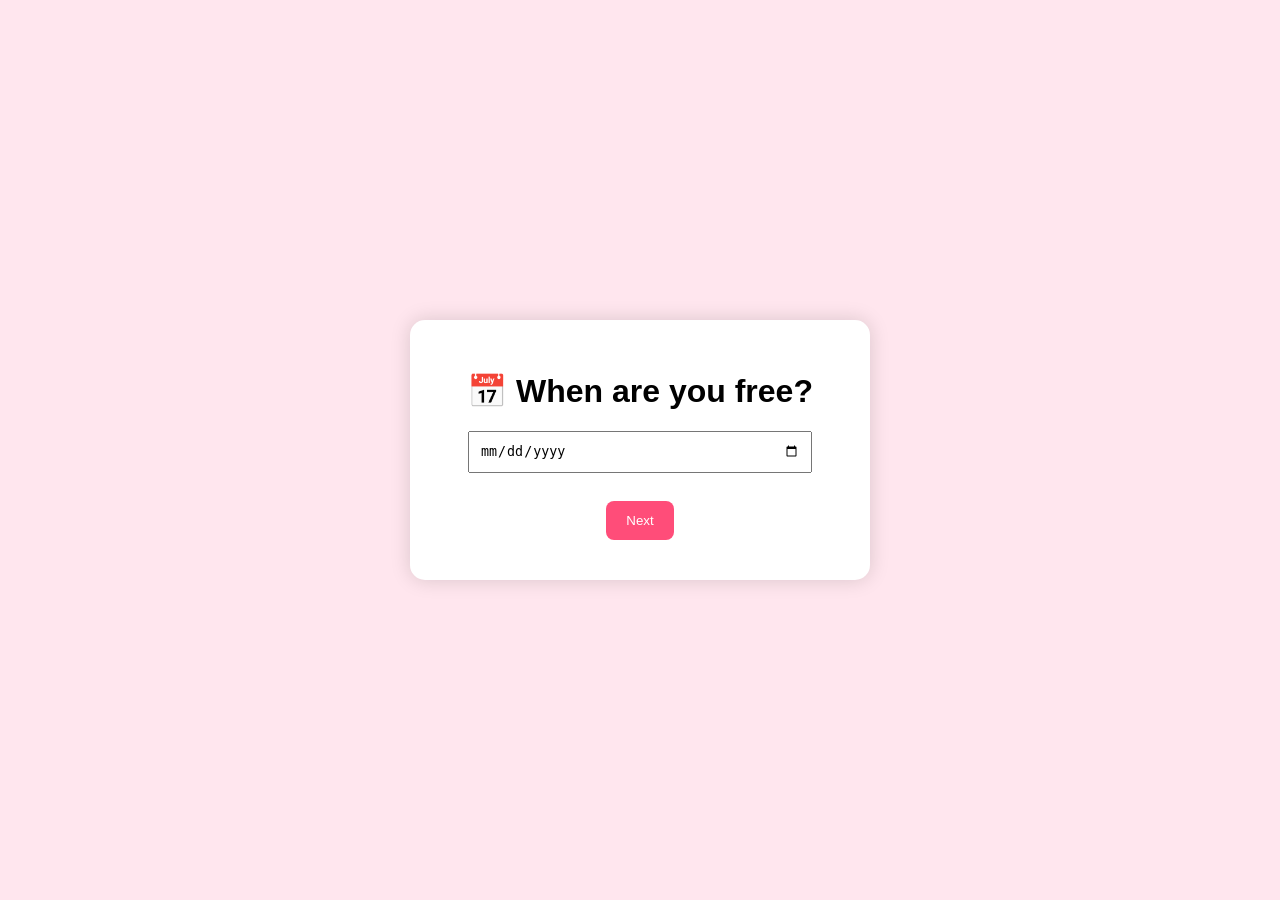
<file: date.html>
<!doctype html>
<html>
  <head>
    <title>Select Date</title>
    <link rel="stylesheet" href="style.css" />
  </head>
  <body>
    <div class="card">
      <h1>📅 When are you free?</h1>

      <input type="date" />

      <br /><br />

      <a href="time.html">
        <button>Next</button>
      </a>
    </div>
  </body>
</html>
</file>
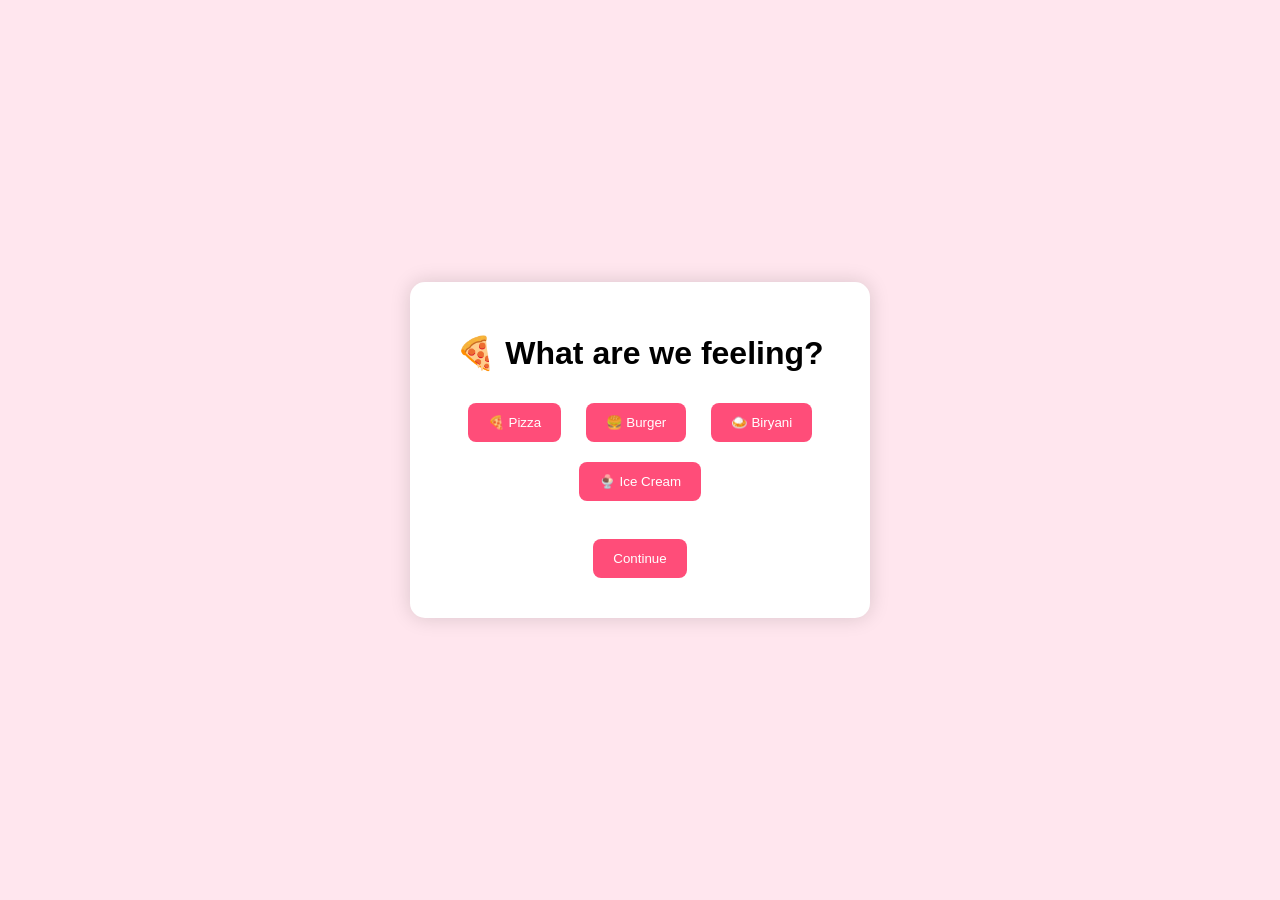
<file: food.html>
<!doctype html>
<html>
  <head>
    <title>Food</title>
    <link rel="stylesheet" href="style.css" />
  </head>
  <body>
    <div class="card">
      <h1>🍕 What are we feeling?</h1>

      <button>🍕 Pizza</button>
      <button>🍔 Burger</button>
      <button>🍛 Biryani</button>
      <button>🍨 Ice Cream</button>

      <br /><br />

      <a href="message.html">
        <button>Continue</button>
      </a>
    </div>
  </body>
</html>
</file>
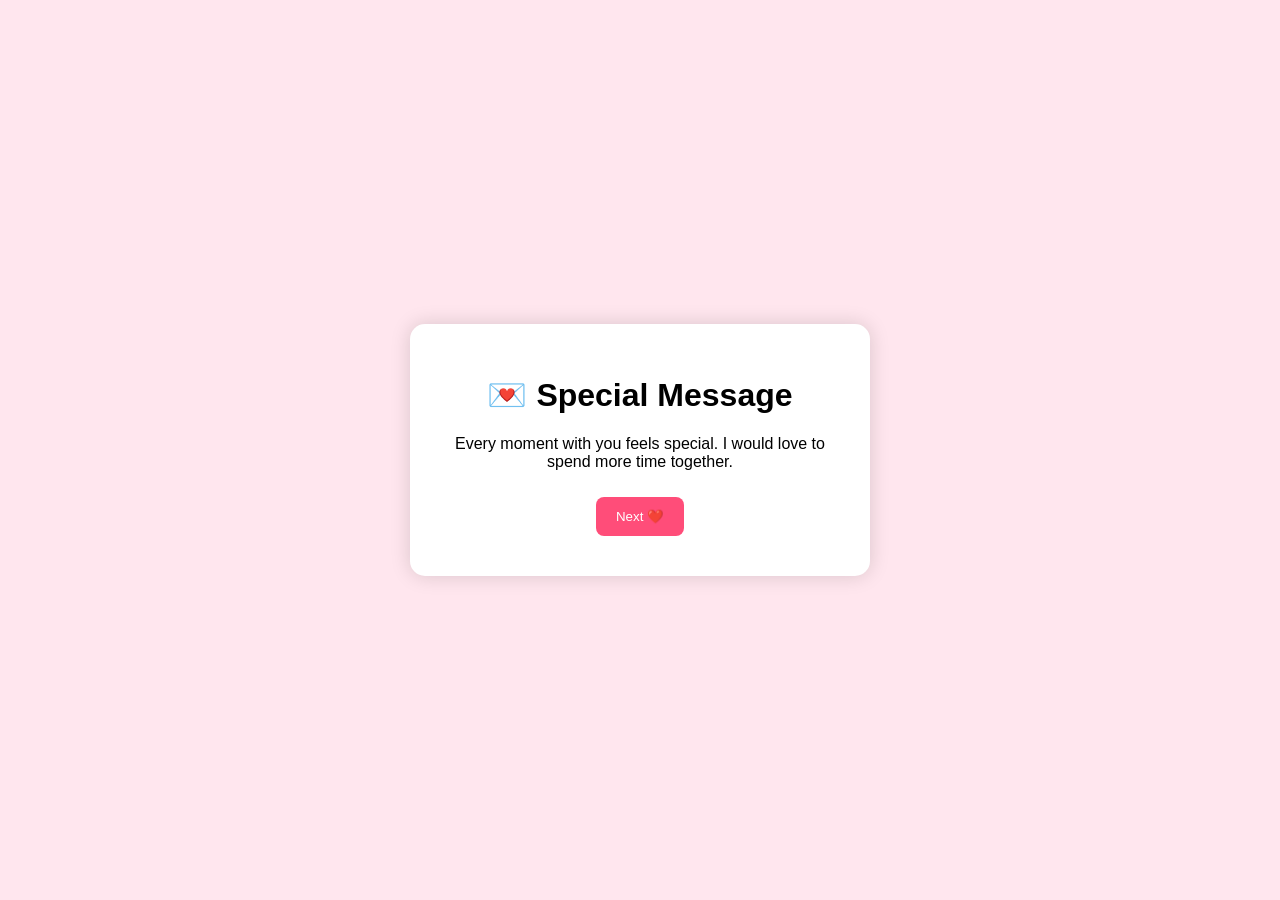
<file: message.html>
<!doctype html>
<html>
  <head>
    <title>Special Message</title>
    <link rel="stylesheet" href="style.css" />
  </head>
  <body>
    <div class="card">
      <h1>💌 Special Message</h1>

      <p>
        Every moment with you feels special. I would love to spend more time
        together.
      </p>

      <a href="proposal.html">
        <button>Next ❤️</button>
      </a>
    </div>
  </body>
</html>
</file>
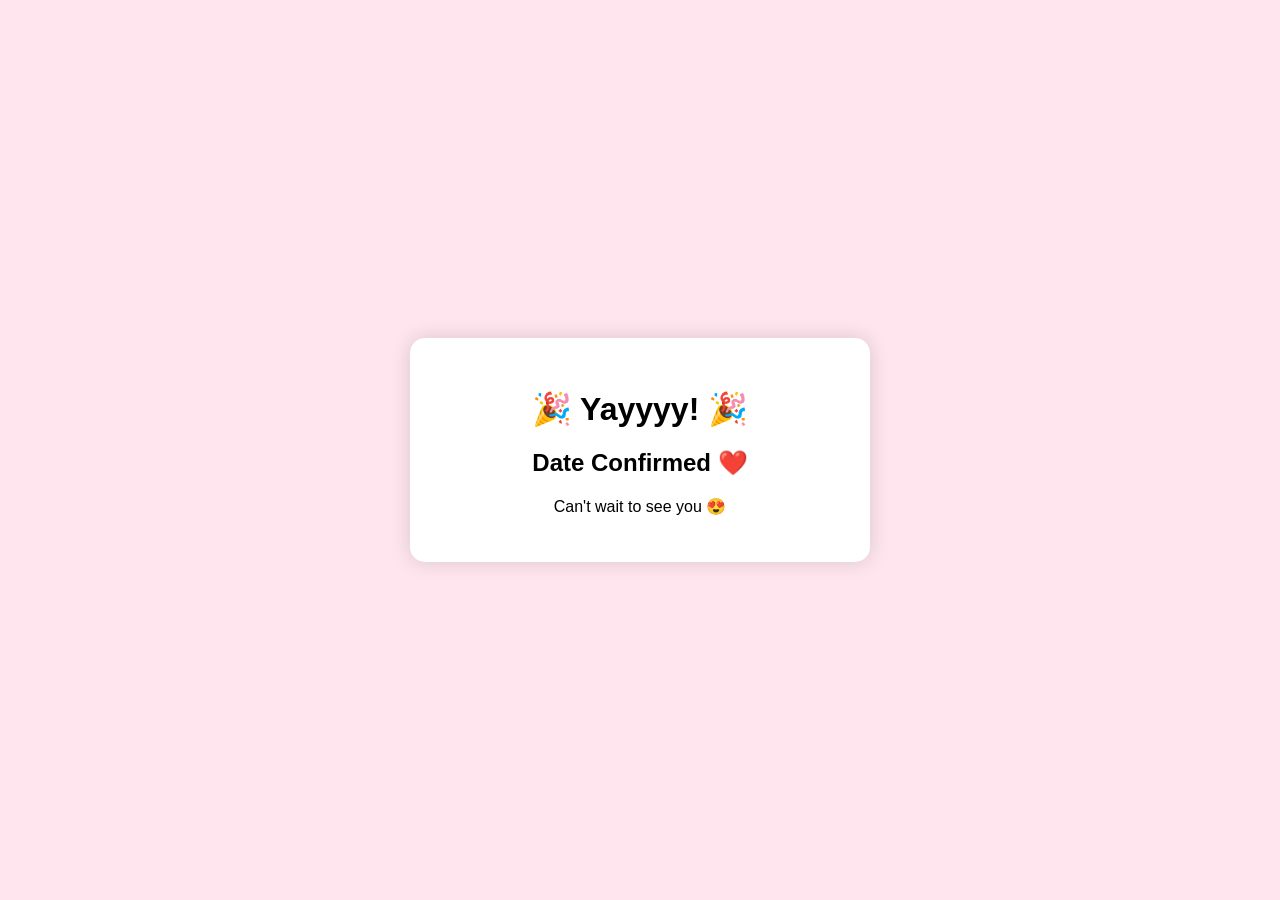
<file: success.html>
<!doctype html>
<html>
  <head>
    <title>Success</title>
    <link rel="stylesheet" href="style.css" />
  </head>
  <body>
    <div class="card">
      <h1>🎉 Yayyyy! 🎉</h1>

      <h2>Date Confirmed ❤️</h2>

      <p>Can't wait to see you 😍</p>
    </div>
  </body>
</html>
</file>
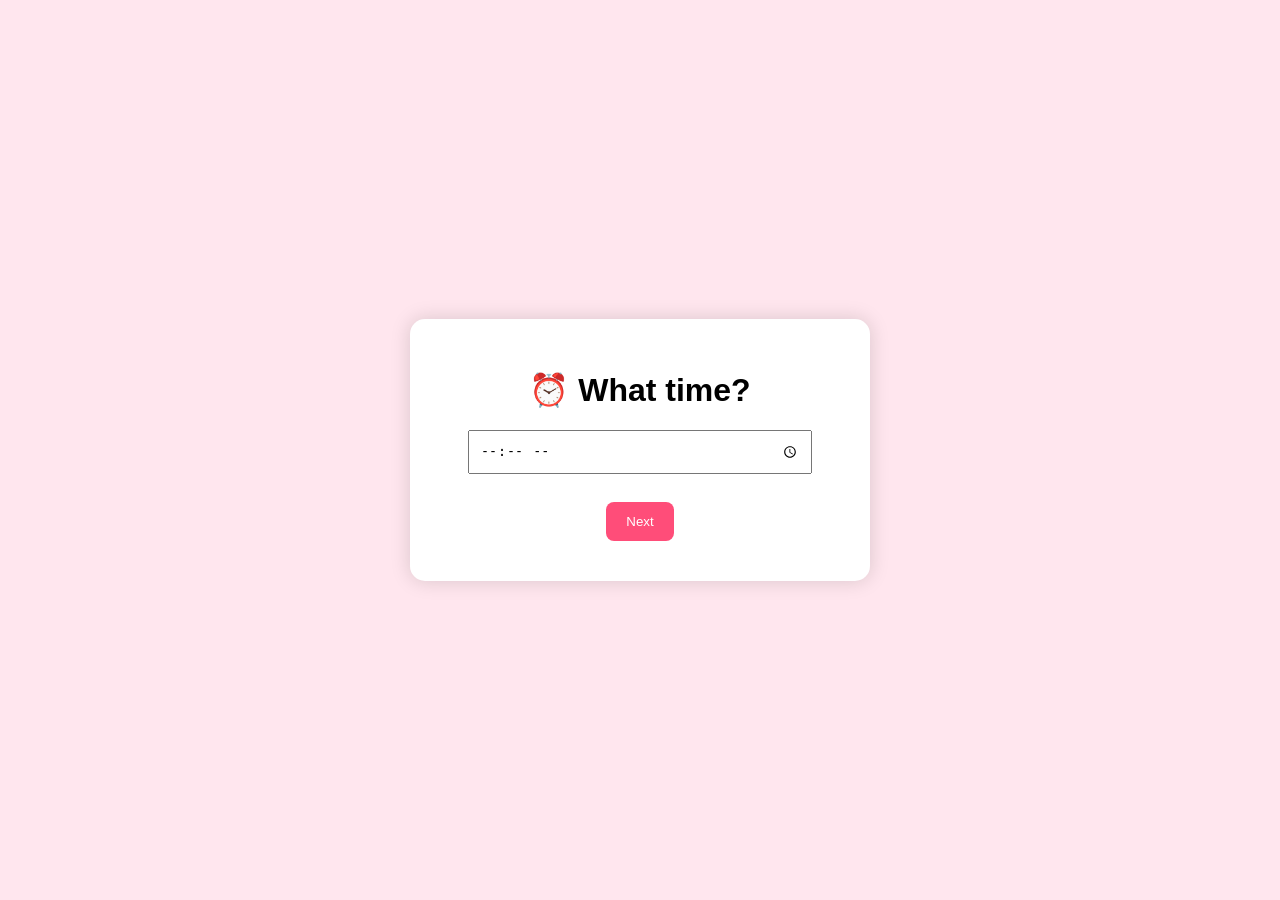
<file: time.html>
<!doctype html>
<html>
  <head>
    <title>Select Time</title>
    <link rel="stylesheet" href="style.css" />
  </head>
  <body>
    <div class="card">
      <h1>⏰ What time?</h1>

      <input type="time" />

      <br /><br />

      <a href="food.html">
        <button>Next</button>
      </a>
    </div>
  </body>
</html>
</file>
<file: style.css>
body {
  margin: 0;
  height: 100vh;
  display: flex;
  justify-content: center;
  align-items: center;
  background: #ffe6ee;
  font-family: Arial, sans-serif;
}

.card {
  width: 400px;
  background: white;
  padding: 30px;
  border-radius: 15px;
  text-align: center;
  box-shadow: 0 0 20px rgba(0, 0, 0, 0.15);
}

button {
  padding: 12px 20px;
  margin: 10px;
  border: none;
  border-radius: 8px;
  cursor: pointer;
  background: #ff4d79;
  color: white;
}

input {
  padding: 10px;
  width: 80%;
}
</file>
